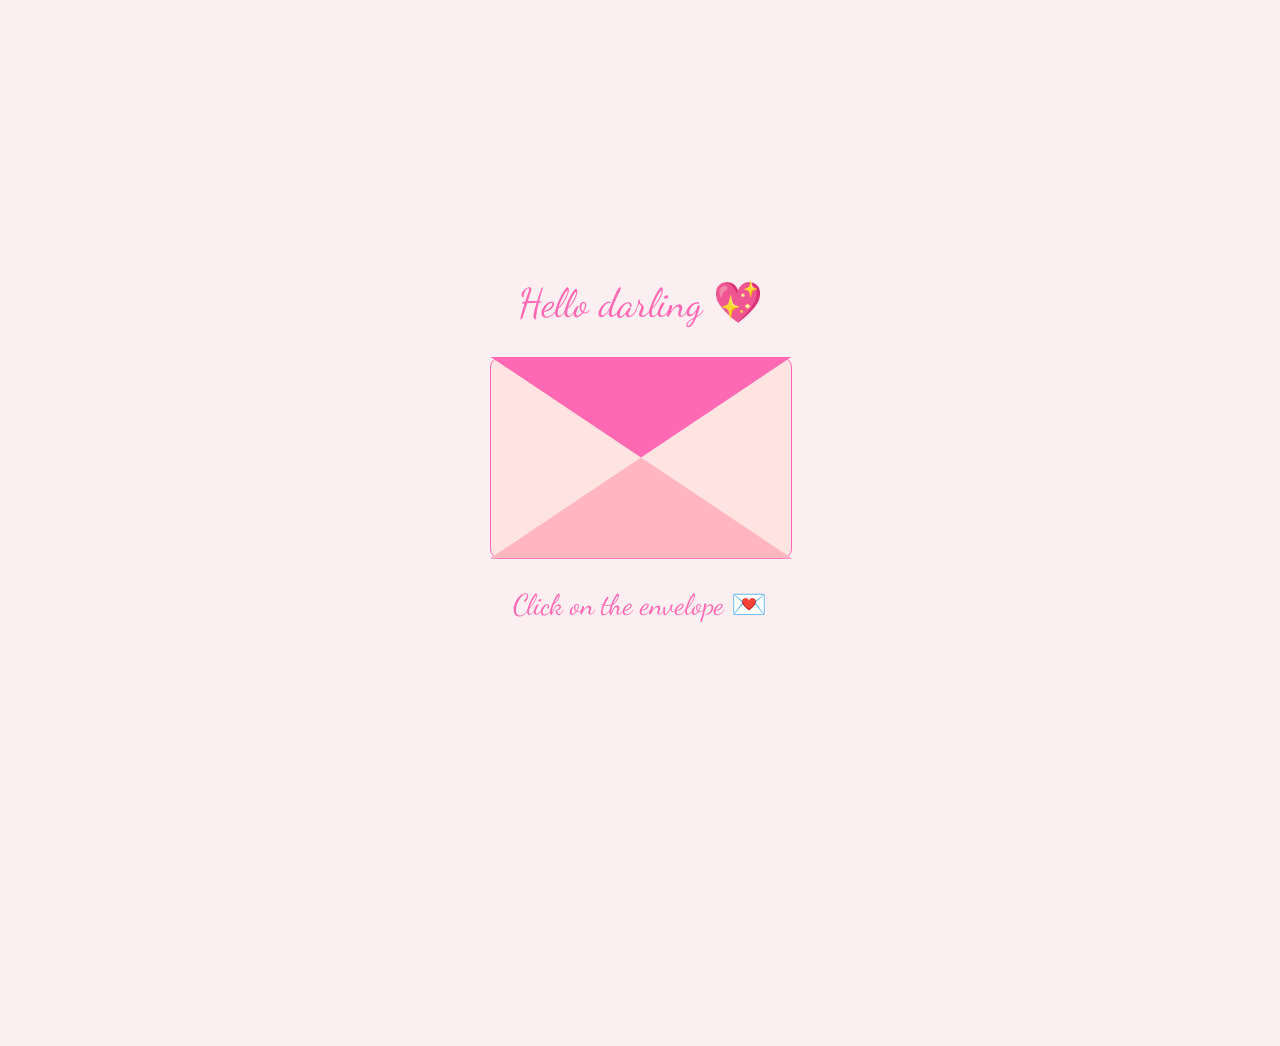
<file: index.html>
<!DOCTYPE html>
<html lang="en">
<head>
  <meta charset="UTF-8">
  <title>Take Care 💌</title>
  <link rel="stylesheet" href="style.css">
  <link href="https://fonts.googleapis.com/css2?family=Dancing+Script&display=swap" rel="stylesheet">
</head>
<body>

<div class="container">
    <div class="prompt-text" id="helloText">Hello darling 💖</div>

    <div class="envelope-wrapper" id="envelopeWrapper" onclick="openEnvelope()">
        <div class="envelope">
            <div class="back"></div>
            <div class="front"></div>
            <div class="top"></div>
        </div>
    </div>

    <div class="prompt-text small-text" id="clickText">Click on the envelope 💌</div>

    <div class="letter" id="letter">
        <div class="message-content">
            <h1>Hey my love 🌸</h1>
            <p>I LOVE YOUU SOO MUCHH MY DARLINGG! 💖</p>
            <p>Rest well and know that I'm always sending you all the love, cuddles, and warm hugs! 💖</p>
            <div class="gifs">
                <img src="cat-cuddle.gif" alt="Cat Cuddle">
                <img src="heart-rainbow.gif" alt="Heart Rainbow">
                <img src="sleepy-bear.gif" alt="Sleepy Bear">
            </div>
        </div>
    </div>

    <div id="hearts"></div>
</div>

<script>
function openEnvelope() {
    document.getElementById('envelopeWrapper').classList.add('fade-out');
    document.getElementById('helloText').classList.add('fade-out');
    document.getElementById('clickText').classList.add('fade-out');

    setTimeout(() => {
        document.getElementById('letter').classList.add('slide-out');
    }, 500); 

    createHearts();
    document.getElementById('envelopeWrapper').onclick = null;
}

function createHearts() {
    const heartsContainer = document.getElementById('hearts');
    for (let i = 0; i < 20; i++) {
        let heart = document.createElement('div');
        heart.className = 'heart';
        heart.style.left = Math.random() * 100 + 'vw';
        heart.style.animationDuration = (Math.random() * 2 + 3) + 's';
        heartsContainer.appendChild(heart);

        setTimeout(() => {
            heart.remove();
        }, 5000);
    }
}
</script>

</body>
</html>
</file>
<file: style.css>
body {
    background-color: #fceff1; /* soft paper-like color */
    display: flex;
    justify-content: center;
    align-items: center;
    height: 100vh;
    margin: 0;
    font-family: 'Comic Sans MS', cursive, sans-serif; /* Something cute */
}


.container {
    height: 100%;
    display: flex;
    align-items: center;
    justify-content: center;
    flex-direction: column;
    position: relative;
}

.prompt-text {
    font-family: 'Dancing Script', cursive;
    font-size: 2.5rem;
    margin: 10px 0;
    color: #ff69b4;
    animation: floatText 2s infinite alternate;
    z-index: 5;
    text-align: center;
}

.small-text {
    font-size: 1.8rem;
}

@keyframes floatText {
    from { transform: translateY(0); }
    to { transform: translateY(-10px); }
}

.envelope-wrapper {
    position: relative;
    cursor: pointer;
    z-index: 4;
    transition: opacity 1s ease;
    margin: 20px 0;
}

.envelope-wrapper.fade-out, 
.prompt-text.fade-out {
    opacity: 0;
    visibility: hidden;
    transition: opacity 1s ease, visibility 1s;
}

.envelope {
    width: 300px;
    height: 200px;
    position: relative;
}

.back, .front, .top {
    position: absolute;
    width: 300px;
    height: 200px;
    left: 0;
    top: 0;
    border: 1px solid #ff69b4;
}

.back {
    background: #ffe4e1;
    z-index: 1;
    border-radius: 10px;
}

.front {
    background: #ffb6c1;
    clip-path: polygon(0 100%, 50% 50%, 100% 100%);
    z-index: 2;
}

.top {
    background: #ff69b4;
    clip-path: polygon(0 0, 50% 50%, 100% 0);
    z-index: 3;
}

.letter {
    width: 400px;
    height: 250px;
    background: url('https://img.freepik.com/free-vector/blurry-peach-heart-background-vector-gradient-vintage-style_53876-136719.jpg') center/cover no-repeat; /* Cloudy background */
    border-radius: 15px;
    position: absolute;
    top: 50%;
    transform: translateY(300px);
    transition: all 2s ease;
    opacity: 0;
    z-index: 2;
    display: flex;
    align-items: center;
    justify-content: center;
    flex-direction: column;
    padding: 20px;
}

.letter.slide-out {
    transform: translateY(-30px);
    opacity: 1;
}

.message-content {
    text-align: center;
}

.message-content h1 {
    color: #ff69b4;
    font-family: 'Dancing Script', cursive;
    font-size: 2.5rem;
}

.message-content p {
    color: #ff1493;
    margin: 10px 0 20px;
    font-size: 1.2rem;
}

.gifs {
    display: flex;
    justify-content: center;
    gap: 10px;
}

.gifs img {
    width: 70px;
    height: 70px;
    border-radius: 10px;
    object-fit: cover;
}

/* Hearts */
#hearts {
    position: absolute;
    top: 0;
    left: 0;
    width: 100%;
    height: 100%;
    pointer-events: none;
    overflow: hidden;
    z-index: 0;
}

.heart {
    position: absolute;
    width: 20px;
    height: 20px;
    background: url('https://upload.wikimedia.org/wikipedia/commons/thumb/e/e7/Red_Heart_symbol.svg/1200px-Red_Heart_symbol.svg.png') no-repeat center/contain;
    animation: floatUp 5s ease-in forwards;
}

@keyframes floatUp {
    0% {
        transform: translateY(0) scale(1);
        opacity: 1;
    }
    100% {
        transform: translateY(-600px) scale(1.5);
        opacity: 0;
    }
}
</file>
